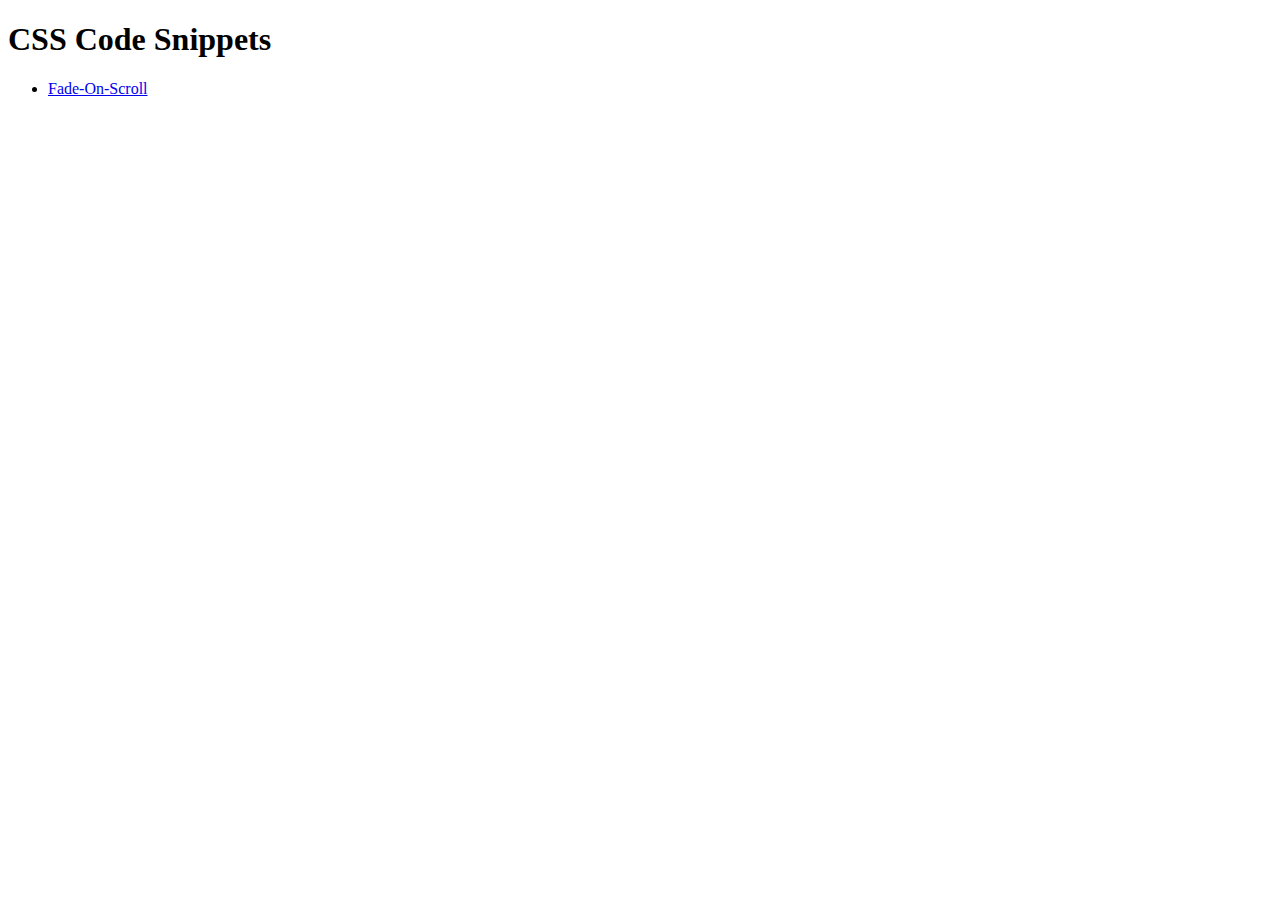
<file: index.html>
<!DOCTYPE html>
<html lang="en">
<head>
  <meta charset="UTF-8">
  <title>CSS Code Snippets</title>
  <link rel="stylesheet" href="https://bootswatch.com/yeti/bootstrap.min.css">
</head>
<body>
  <div class="container">
    <div class="page-header">
      <h1 id="navbar">CSS Code Snippets</h1>
    </div>
    <ul>
      <li><a href="./scroll-fader/index.html">Fade-On-Scroll</a></li>
    </ul>  
  </div>
  

</body>
</html>
</file>
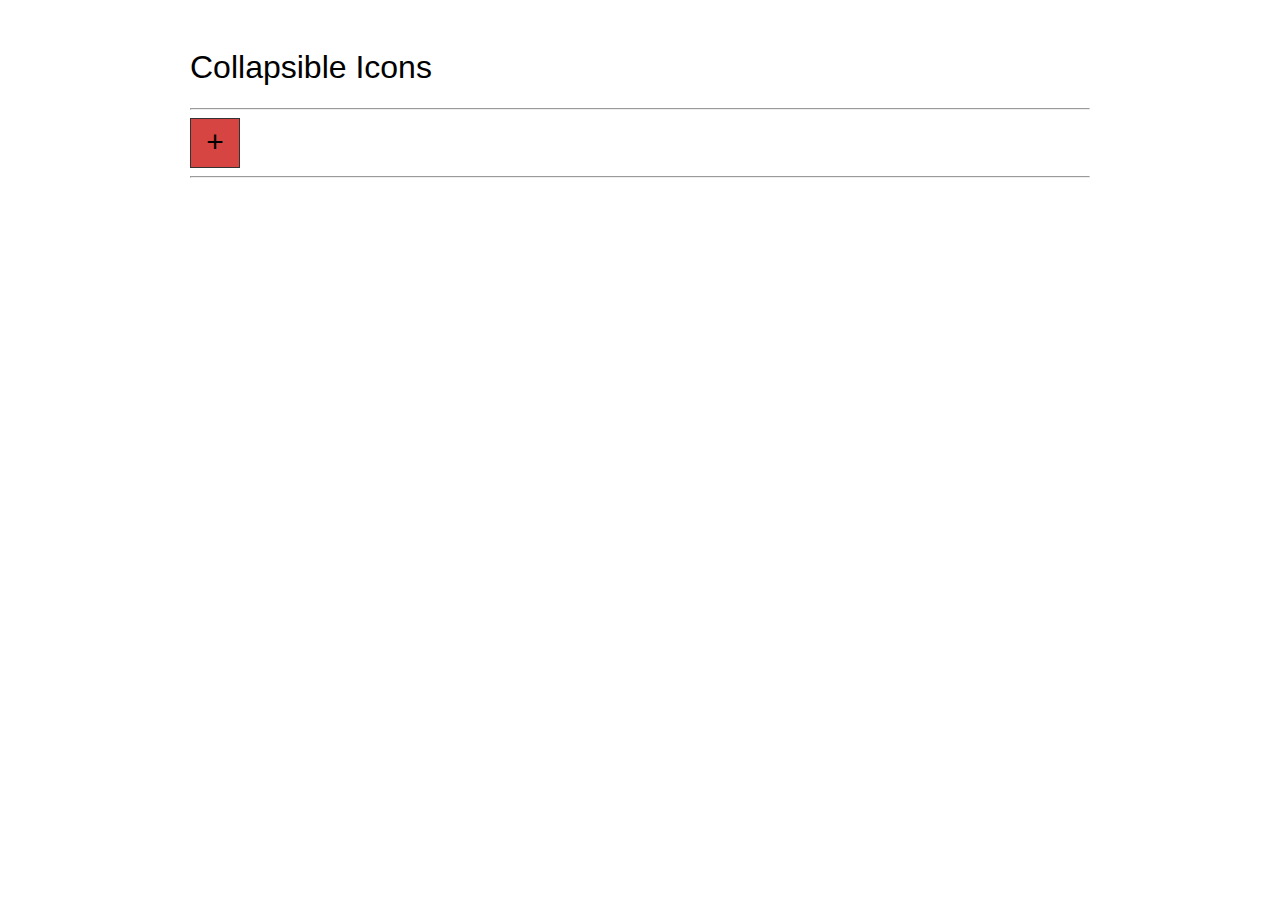
<file: collapsible-icons/index.html>
<!DOCTYPE html>
<html lang="en">
<head>
  <meta charset="UTF-8">
  <title>Flippy Card</title>
  <link rel="stylesheet" href="./styles.css">
</head>
<body>
  <div id="container">
    <h1>Collapsible Icons</h1>
    <hr>

    <div class="collapsible-icons horizontal">
      <input type="checkbox">
      <div class="select-mask">+</div>
      <ul class="icon-boxes">
        <li>A</li>
        <li>B</li>
        <li>C</li>
        <li>D</li>
      </ul>
    </div>

    <hr>
    
    <div class="collapsible-icons vertical">
      <input type="checkbox">
      <div class="select-mask">+</div>
      <ul class="icon-boxes">
        <li>A</li>
        <li>B</li>
        <li>C</li>
        <li>D</li>
      </ul>
    </div>   



  </div>
</body>
</html>
</file>
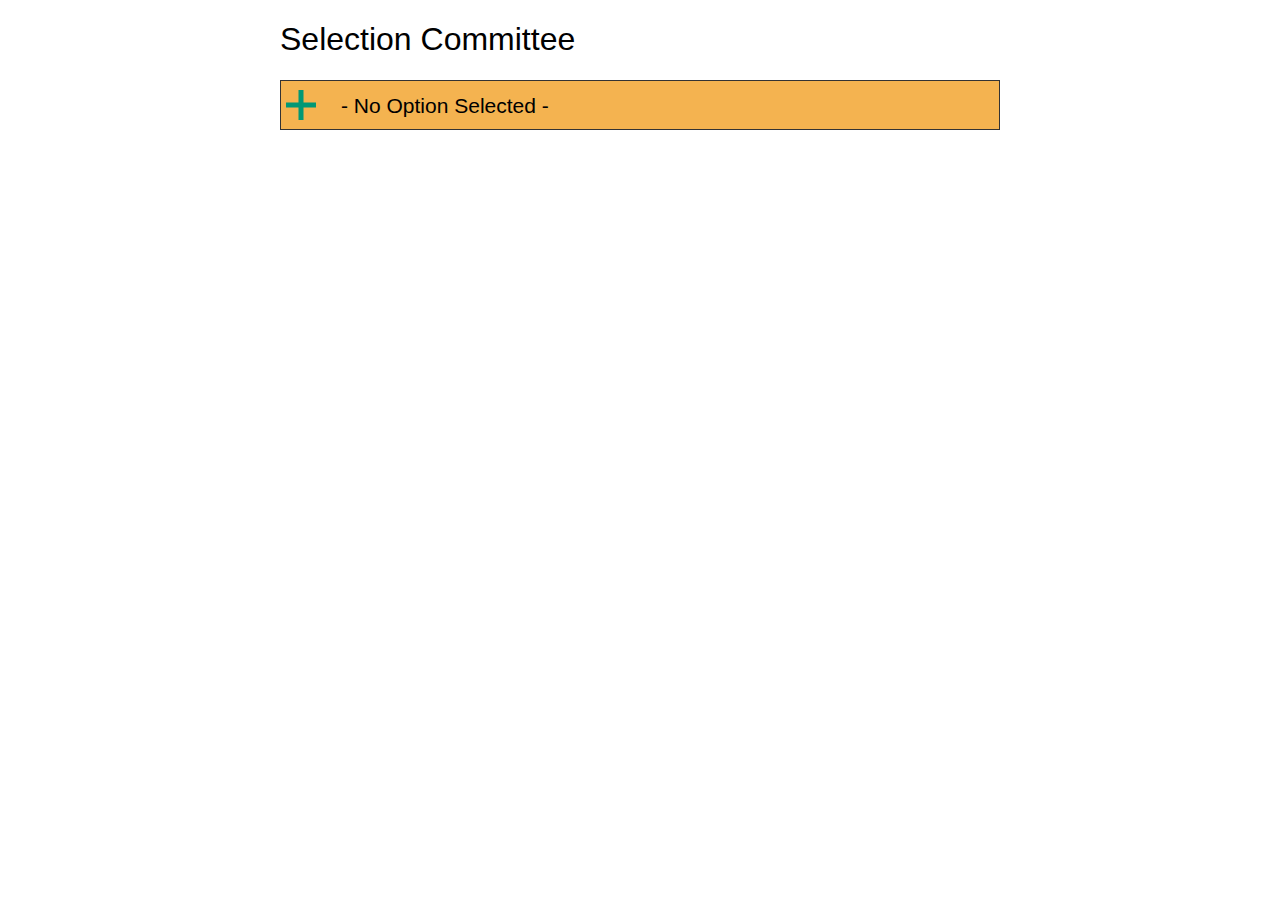
<file: dropdown/index.html>
<!DOCTYPE html>
<html lang="en">
<head>
  <meta charset="UTF-8">
  <title>Dropdown</title>
  <link rel="stylesheet" href="./style.css">
</head>
<body>
  <div class="container">
    <h1>Selection Committee</h1>
    <div class="drop-down">
      <div class="current-selection">
        <div class="lines-indicator">
          <span></span>
          <span></span>
        </div>
        <span class="selection-text">
        - No Option Selected -
        </span>
      </div>
      <ul>
        <li class="no-op">- No Option Selected -</li>
        <li>Taco</li>
        <li>Burrito</li>
        <li>Torta</li>
        <li>Chilaquile</li>
        <li>Enchilada</li>
        <li>Chorizo</li>
      </ul>
    </div>
  </div>

  <script src="./main.js"></script>
</body>
</html>
</file>
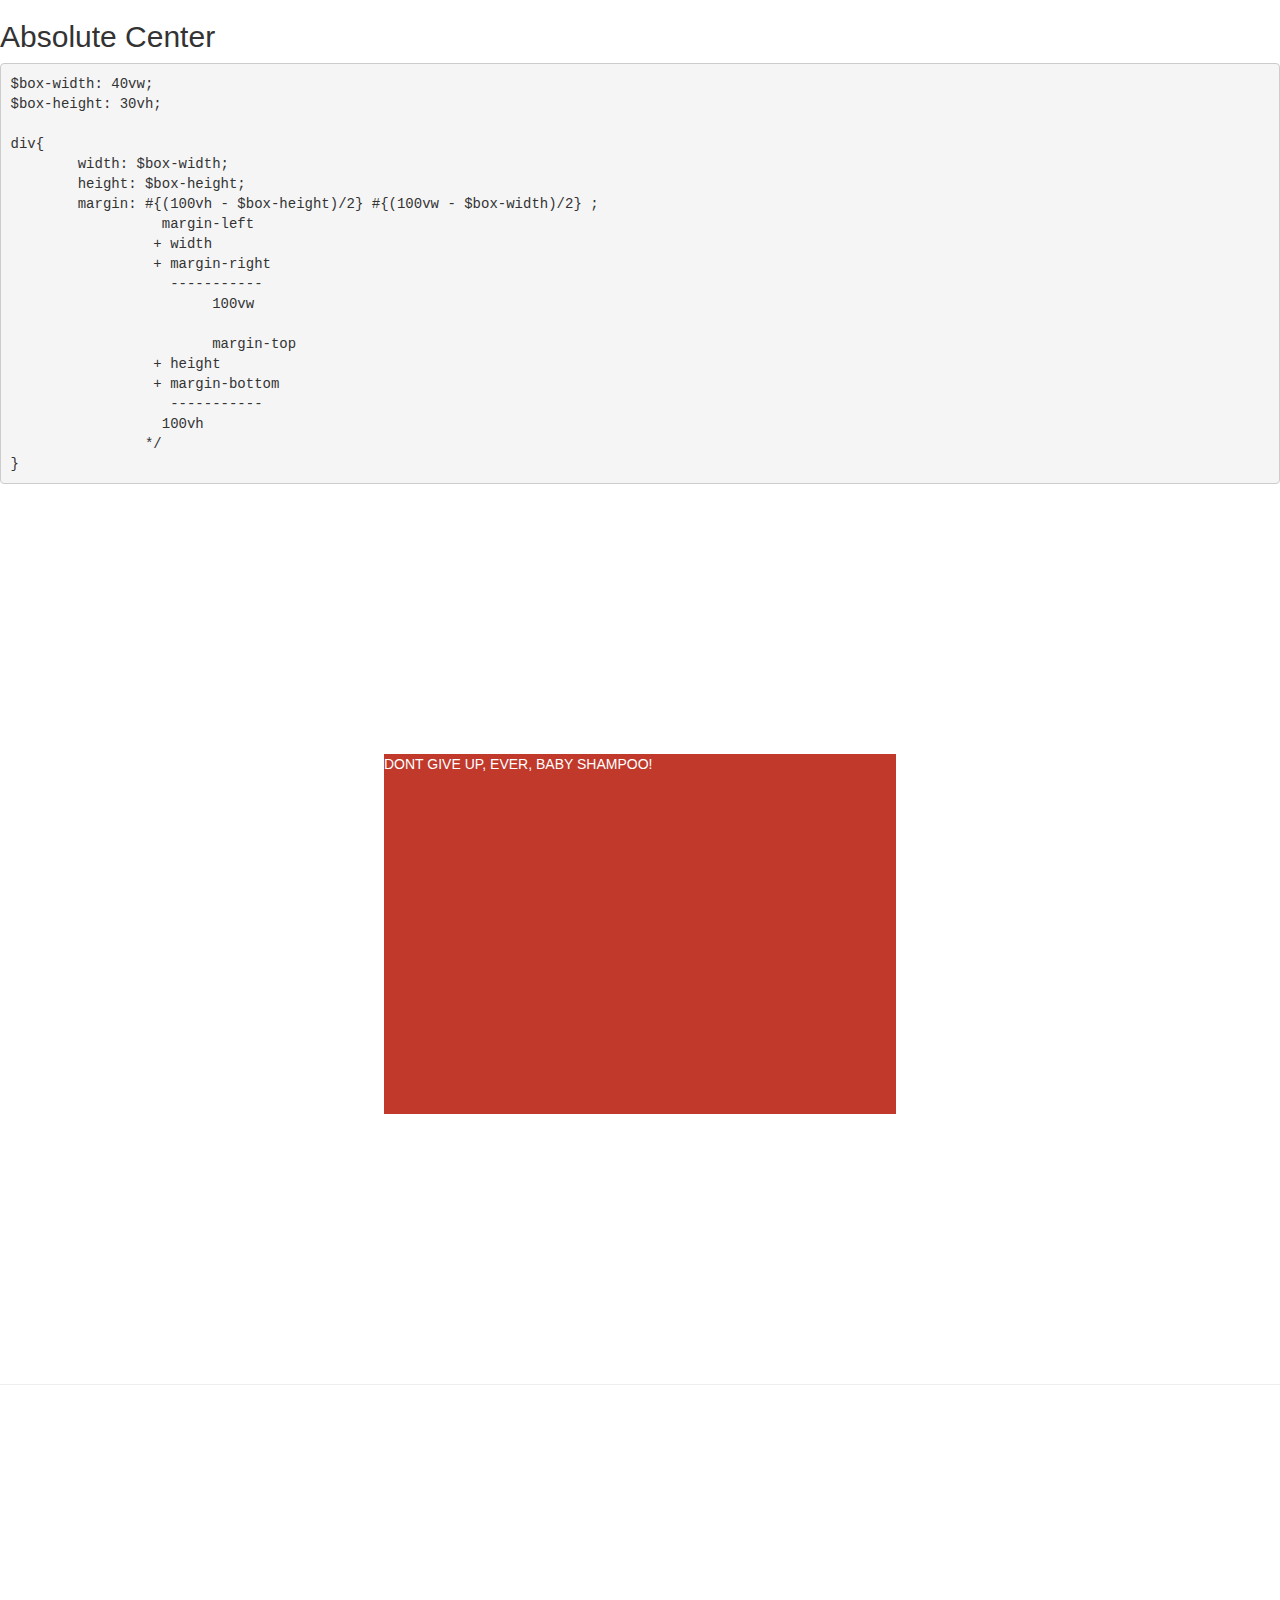
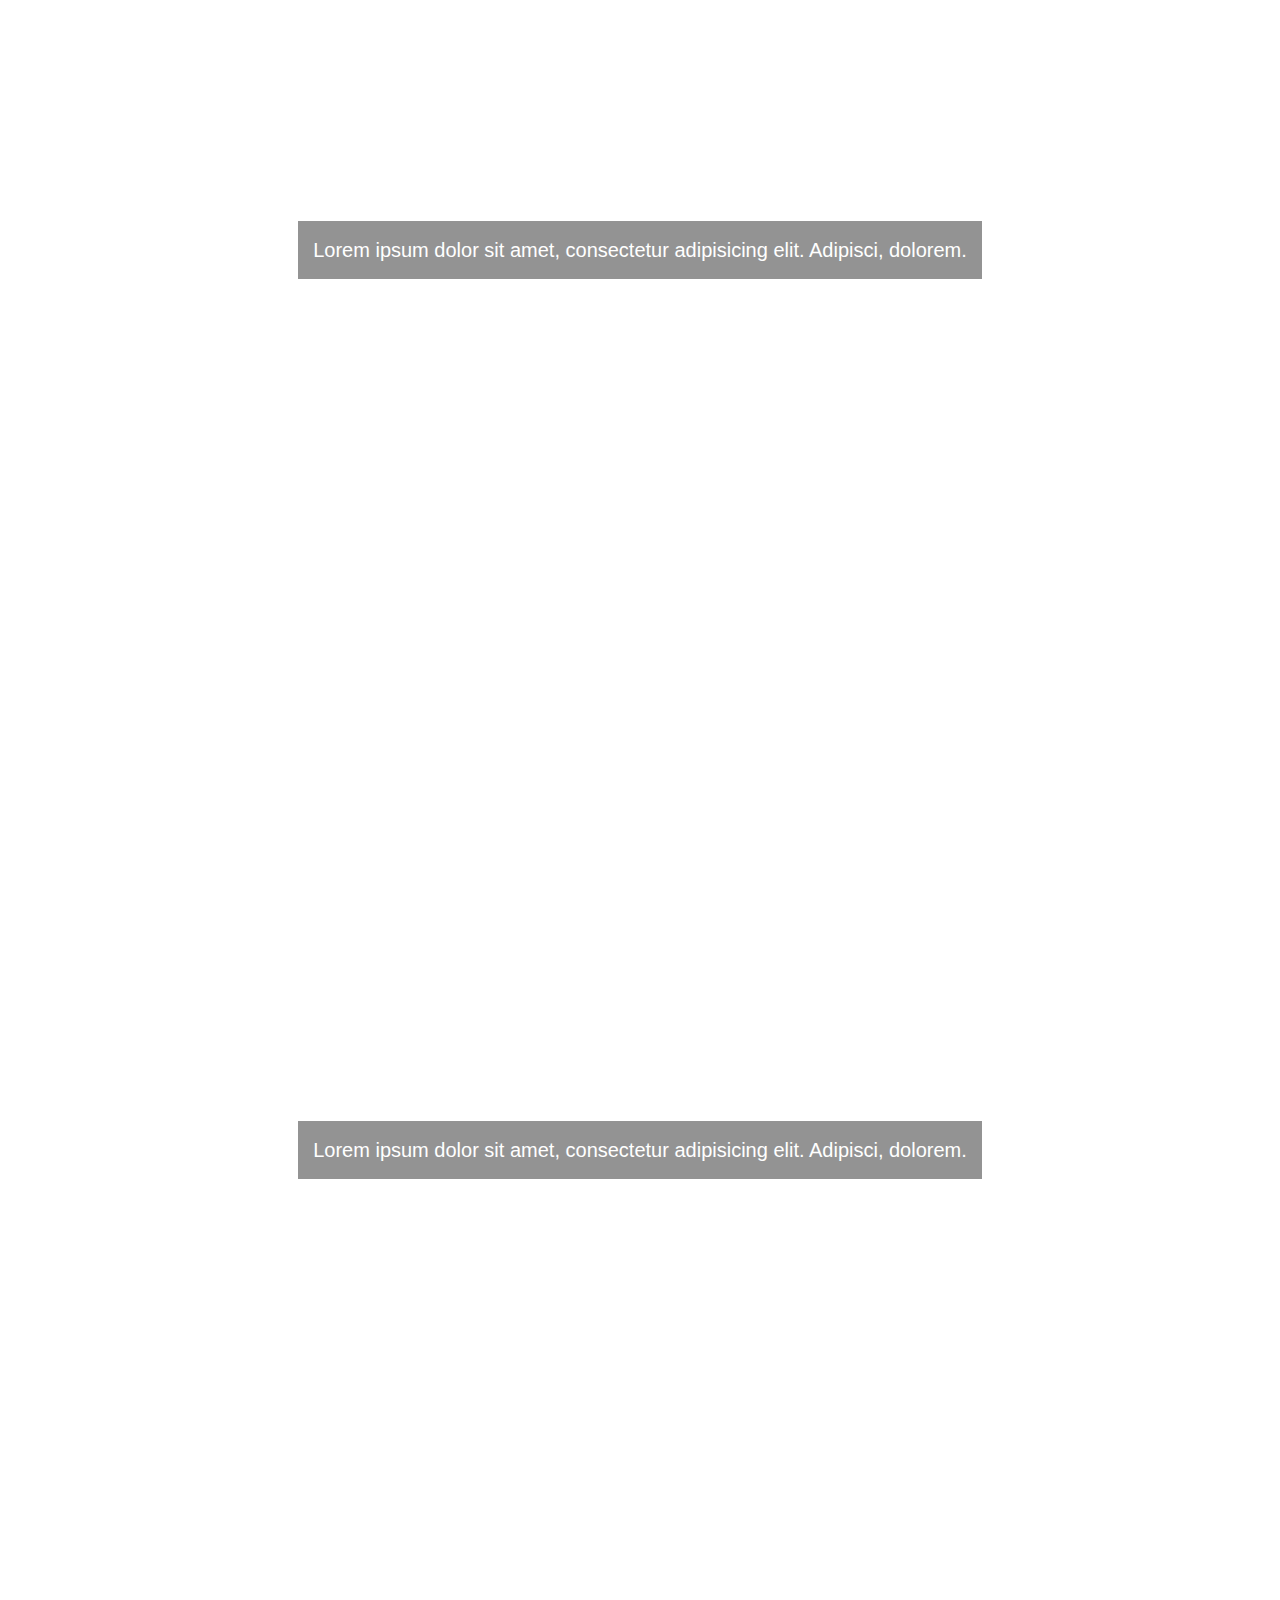
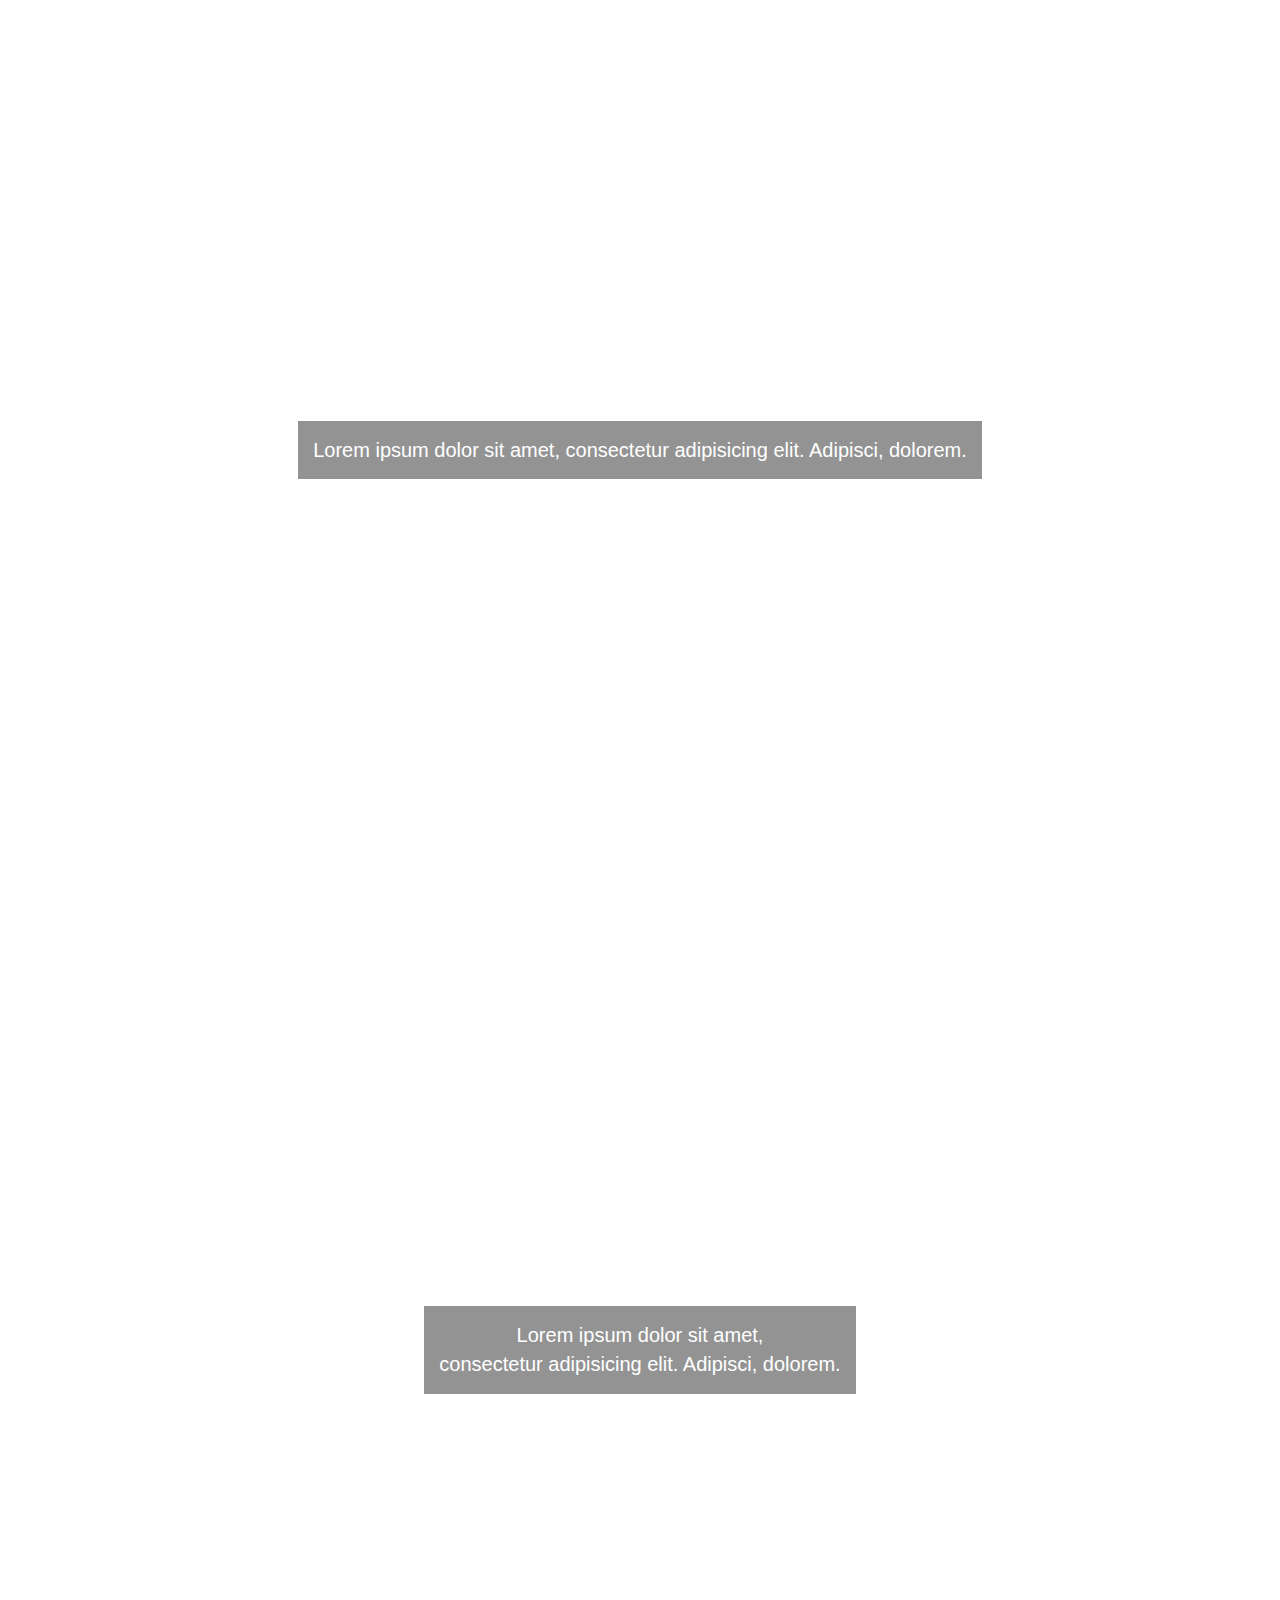
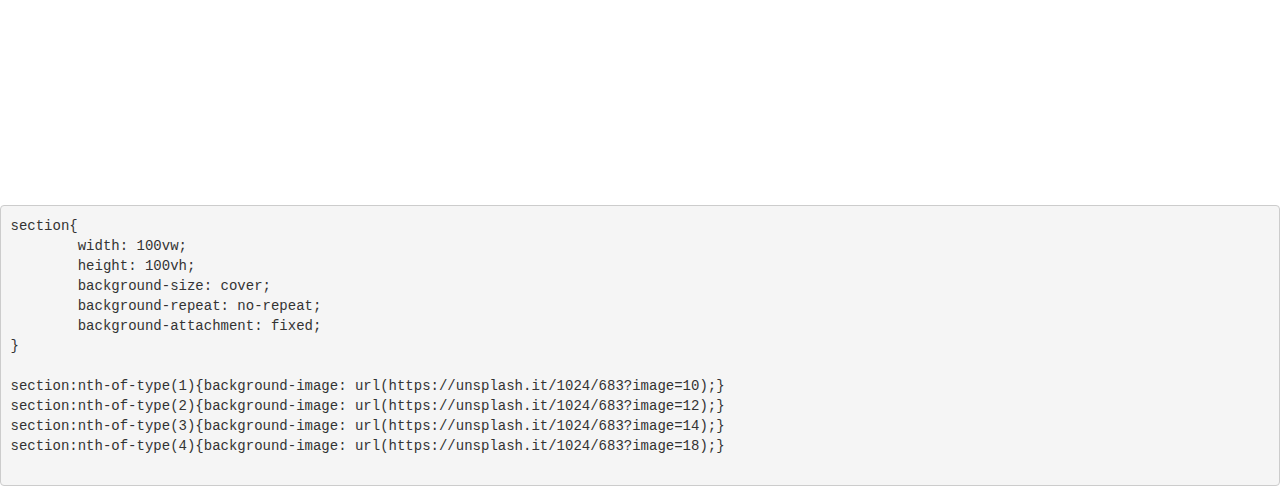
<file: dynamic-sizing/index.html>
<html>
   <head>
      <meta charset="utf-8">
      <meta name="viewport" content="width=device-width, initial-scale=1">
      <title>PROJECT</title>
      <!--<link rel="stylesheet" href="./css/lib/font-awesome.min.css"> -->
      <link rel="stylesheet" href="./css/lib/bootstrap.min.css" >
      <link rel="stylesheet" href="./css/styles.css">
   </head>
   <body>
		<h2>Absolute Center</h2>
<pre>
$box-width: 40vw;
$box-height: 30vh;

div{
	width: $box-width;
	height: $box-height;
	margin: #{(100vh - $box-height)/2} #{(100vw - $box-width)/2} ;
		  margin-left 
		 + width 
		 + margin-right
		   ----------- 
			100vw 

			margin-top 
		 + height 
		 + margin-bottom
		   -----------
		  100vh 
		*/
}
</pre>
		<div>
			<p>DONT GIVE UP, EVER, BABY SHAMPOO!</p>
	
		</div>
<hr/>
<h2></h2>
   <section>
   	<p>Lorem ipsum dolor sit amet, consectetur adipisicing elit. Adipisci, dolorem.</p>
   </section>
   <section>
   	<p>Lorem ipsum dolor sit amet, consectetur adipisicing elit. Adipisci, dolorem.</p>

   </section>
   <section>
   	<p>Lorem ipsum dolor sit amet, consectetur adipisicing elit. Adipisci, dolorem.</p>
   </section>
   <section>
	   <p>Lorem ipsum dolor sit amet, <br/>consectetur adipisicing elit. Adipisci, dolorem.</p>	
   </section>

<pre>
section{
	width: 100vw;
	height: 100vh;
	background-size: cover;
	background-repeat: no-repeat;
	background-attachment: fixed;
}

section:nth-of-type(1){background-image: url(https://unsplash.it/1024/683?image=10);}
section:nth-of-type(2){background-image: url(https://unsplash.it/1024/683?image=12);}
section:nth-of-type(3){background-image: url(https://unsplash.it/1024/683?image=14);}
section:nth-of-type(4){background-image: url(https://unsplash.it/1024/683?image=18);}

</pre>
      <script src="./js/lib/jquery.min.js"></script>
      <script src="./js/lib/underscore.min.js"></script>
      <script src="./js/lib/backbone.min.js"></script>
      <script src="./js/app.js"></script>
   </body>
</html>
</file>
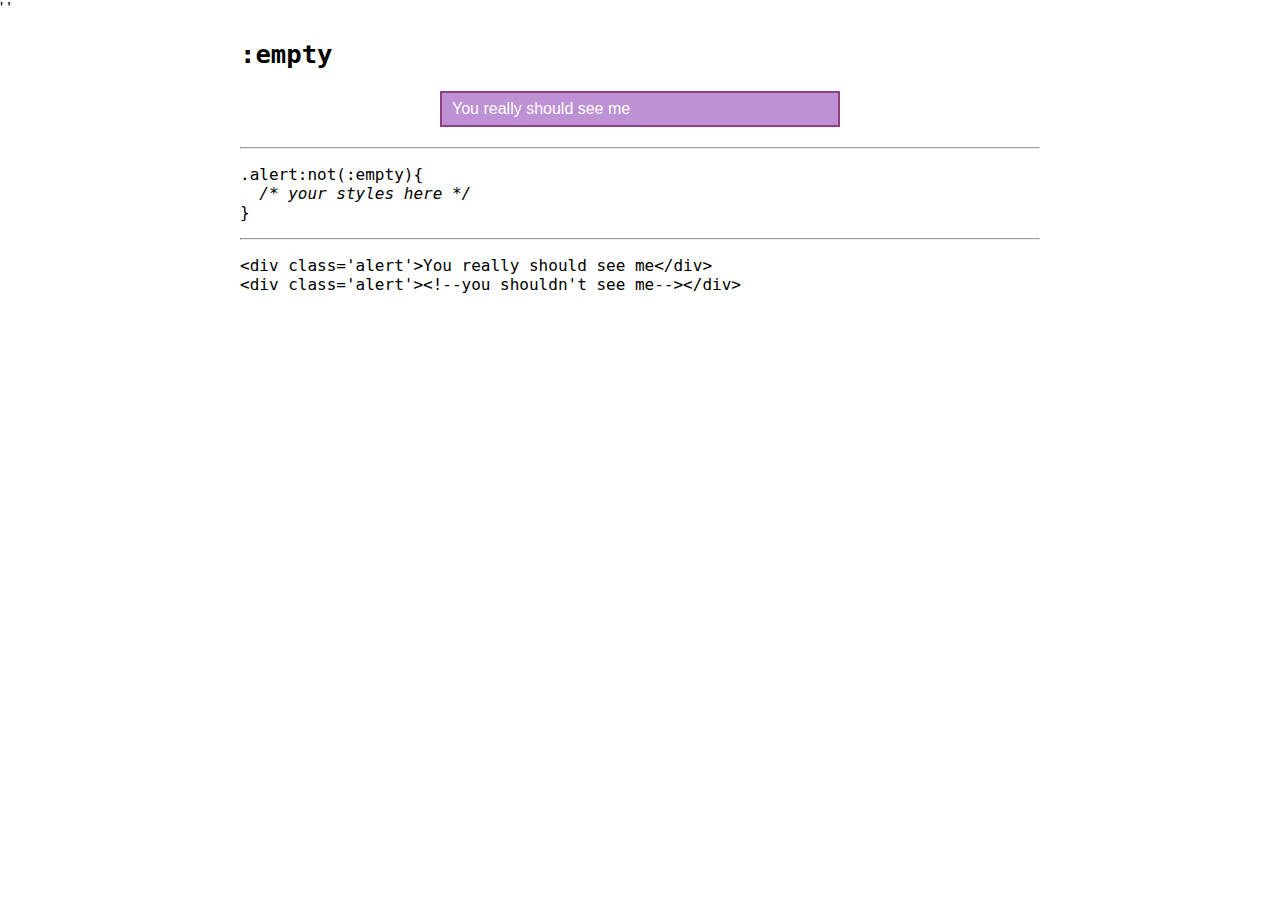
<file: empty-el-styles/index.html>
<html>
   <head>
      <meta charset="utf-8">
      <meta name="viewport" content="width=device-width, initial-scale=1">
      <title>:empty</title>'
'     <link rel="stylesheet" href="./css/styles.css">
   </head>
   <body>
      <div id="app-container">
			<h1><code><small>:empty</small></code> </h1>
			<div class='alert'>You really should see me</div>
			<div class='alert'><!--you shouldn't see me--></div>
		<hr/>
			
<pre>
.alert:not(:empty){
  <em>/* your styles here */</em>
}
</pre>

<hr/>

<pre>
&lt;div class='alert'&gt;You really should see me&lt;/div&gt;
&lt;div class='alert'&gt;&lt;!--you shouldn't see me--&gt;&lt;/div&gt;
</pre>

      </div>
      <script src="./js/lib/jquery.min.js"></script>
      <script src="./js/lib/underscore.min.js"></script>
      <script src="./js/lib/backbone.min.js"></script>
      <script src="./js/app.js"></script>
   </body>
</html>
</file>
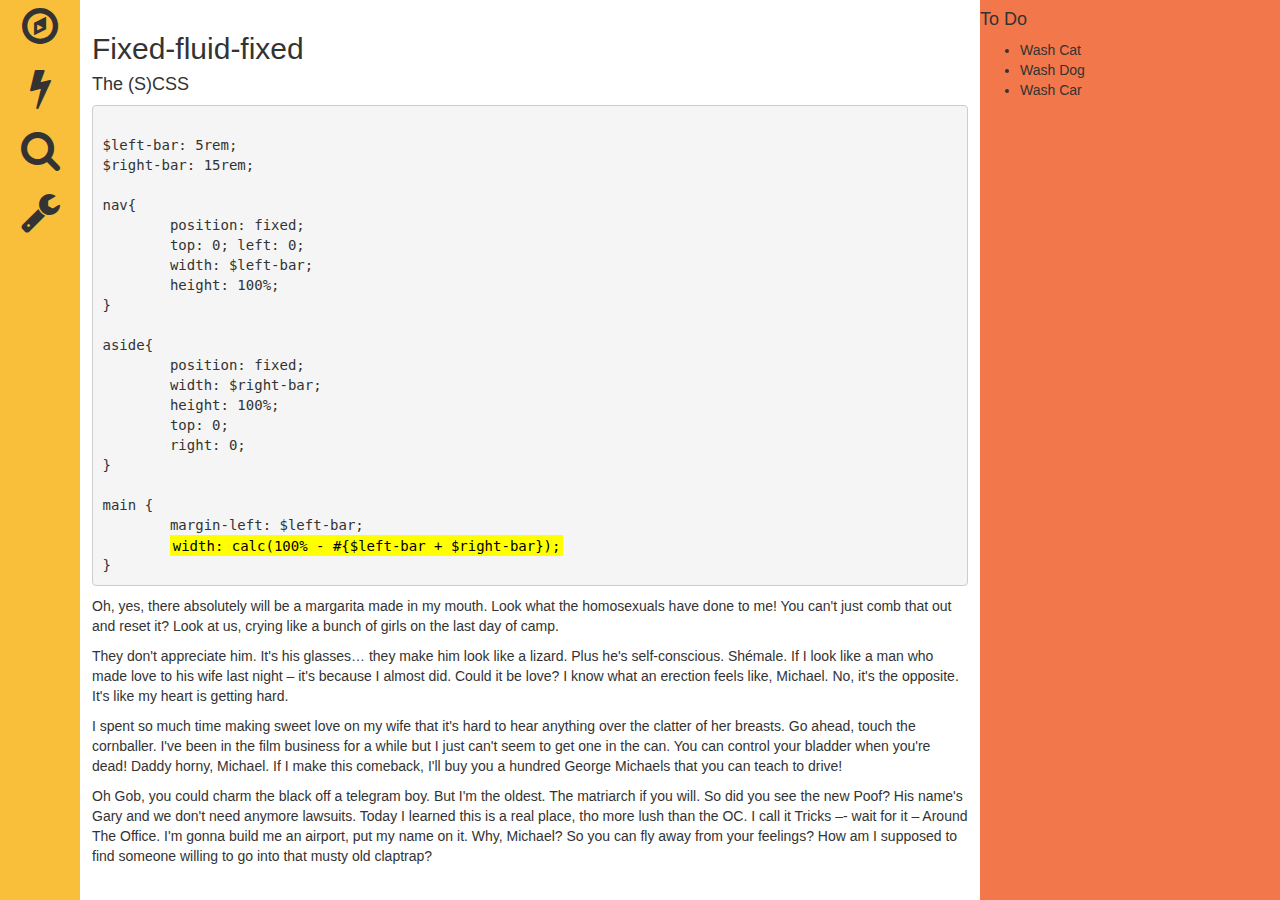
<file: fixed-fluid-fixed-layout/index.html>
<html>
   <head>
      <meta charset="utf-8">
      <meta name="viewport" content="width=device-width, initial-scale=1">
      <title>fixed-fluid-fixed layout</title>
      <link rel="stylesheet" href="./css/lib/font-awesome.min.css">
      <link rel="stylesheet" href="./css/lib/bootstrap.min.css" >
      <link rel="stylesheet" href="./css/styles.css">
   </head>
   <body>
      <nav>
      	<div><i class="fa fa-compass fa-3x"></i></div>
      	<div><i class="fa fa-flash fa-3x"></i></div>
      	<div><i class="fa fa-search fa-3x"></i></div>
      	<div><i class="fa fa-wrench fa-3x"></i></div>

      </nav>
		<aside>
			<h4>To Do</h4>
			<ul>
				<li>Wash Cat</li>
				<li>Wash Dog</li>
				<li>Wash Car</li>
			</ul>
		</aside>
		<main>
			<h2>Fixed-fluid-fixed</h2>

<h4>The (S)CSS</h4>
<pre>			
$left-bar: 5rem;
$right-bar: 15rem;

nav{
	position: fixed;
	top: 0; left: 0;
	width: $left-bar;
	height: 100%;
}

aside{
	position: fixed;
	width: $right-bar;
	height: 100%;
	top: 0;
	right: 0;
}

main {
	margin-left: $left-bar;
	<mark>width: calc(100% - #{$left-bar + $right-bar});</mark>
}
</pre>

			<p>Oh, yes, there absolutely will be a margarita made in my mouth. Look what the homosexuals have done to me! You can't just comb that out and reset it? Look at us, crying like a bunch of girls on the last day of camp.</p>

			<p>They don't appreciate him. It's his glasses… they make him look like a lizard. Plus he's self-conscious. Shémale. If I look like a man who made love to his wife last night – it's because I almost did. Could it be love? I know what an erection feels like, Michael. No, it's the opposite. It's like my heart is getting hard.</p>

			<p>I spent so much time making sweet love on my wife that it's hard to hear anything over the clatter of her breasts. Go ahead, touch the cornballer. I've been in the film business for a while but I just can't seem to get one in the can. You can control your bladder when you're dead! Daddy horny, Michael. If I make this comeback, I'll buy you a hundred George Michaels that you can teach to drive!</p>

			<p>Oh Gob, you could charm the black off a telegram boy. But I'm the oldest. The matriarch if you will. So did you see the new Poof? His name's Gary and we don't need anymore lawsuits. Today I learned this is a real place, tho more lush than the OC. I call it Tricks –- wait for it – Around The Office. I'm gonna build me an airport, put my name on it. Why, Michael? So you can fly away from your feelings? How am I supposed to find someone willing to go into that musty old claptrap?</p>
	</main>
      
		<script src="./js/lib/jquery.min.js"></script>
      <script src="./js/lib/underscore.min.js"></script>
      <script src="./js/lib/backbone.min.js"></script>
      <script src="./js/app.js"></script>
   </body>
</html>
</file>
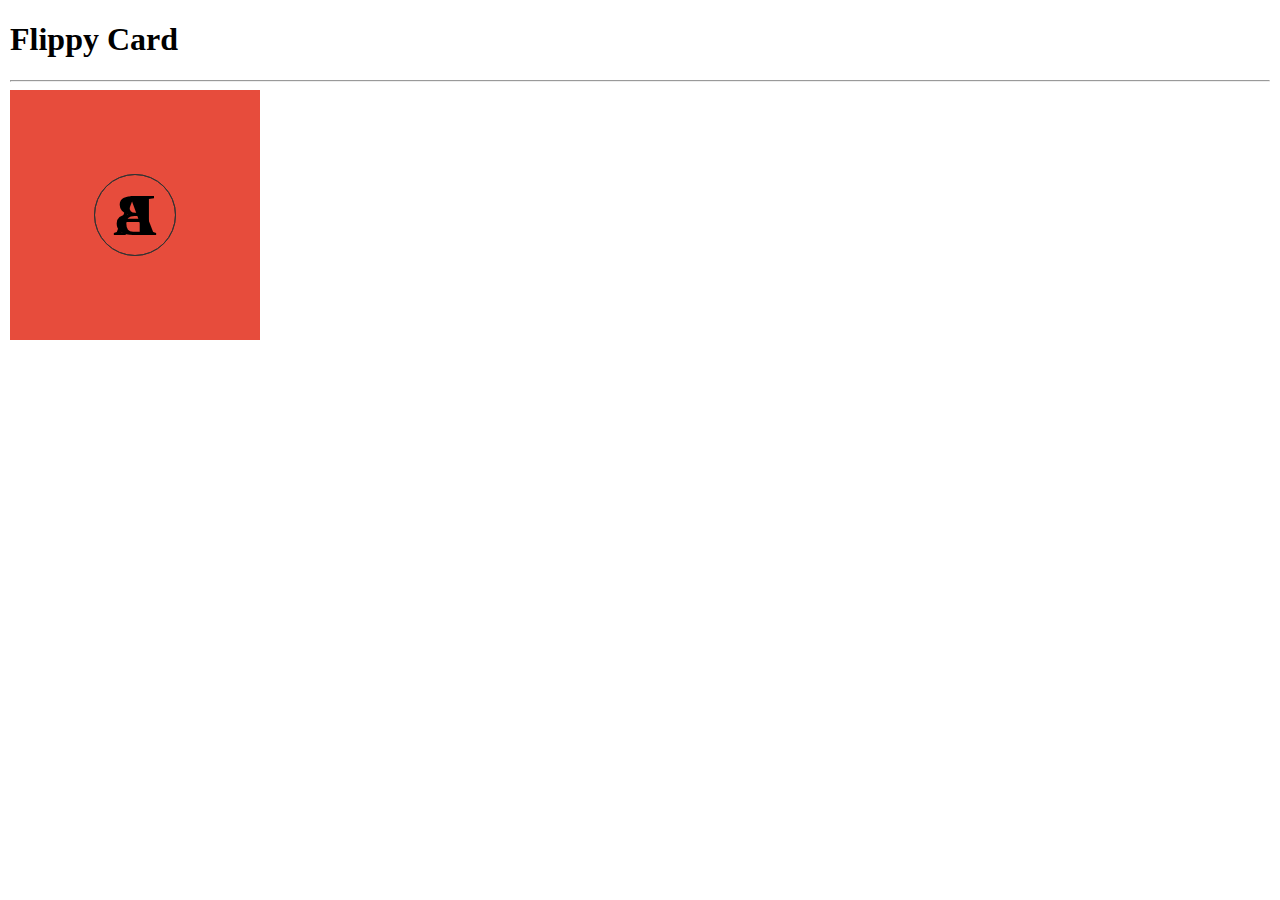
<file: flippy-card/index.html>
<!DOCTYPE html>
<html lang="en">
<head>
  <meta charset="UTF-8">
  <title>Flippy Card</title>
  <link rel="stylesheet" href="./styles.css">
</head>
<body>
  <div id="container">
    <h1>Flippy Card</h1>
    <hr/>

    <div class="flip-card">
      <div class="card-side side-a">
        <h3>A</h3>
      </div>
      <div class="card-side side-b">
        <h3>B</h3>
      </div>
    </div>
  </div>
</body>
</html>
</file>
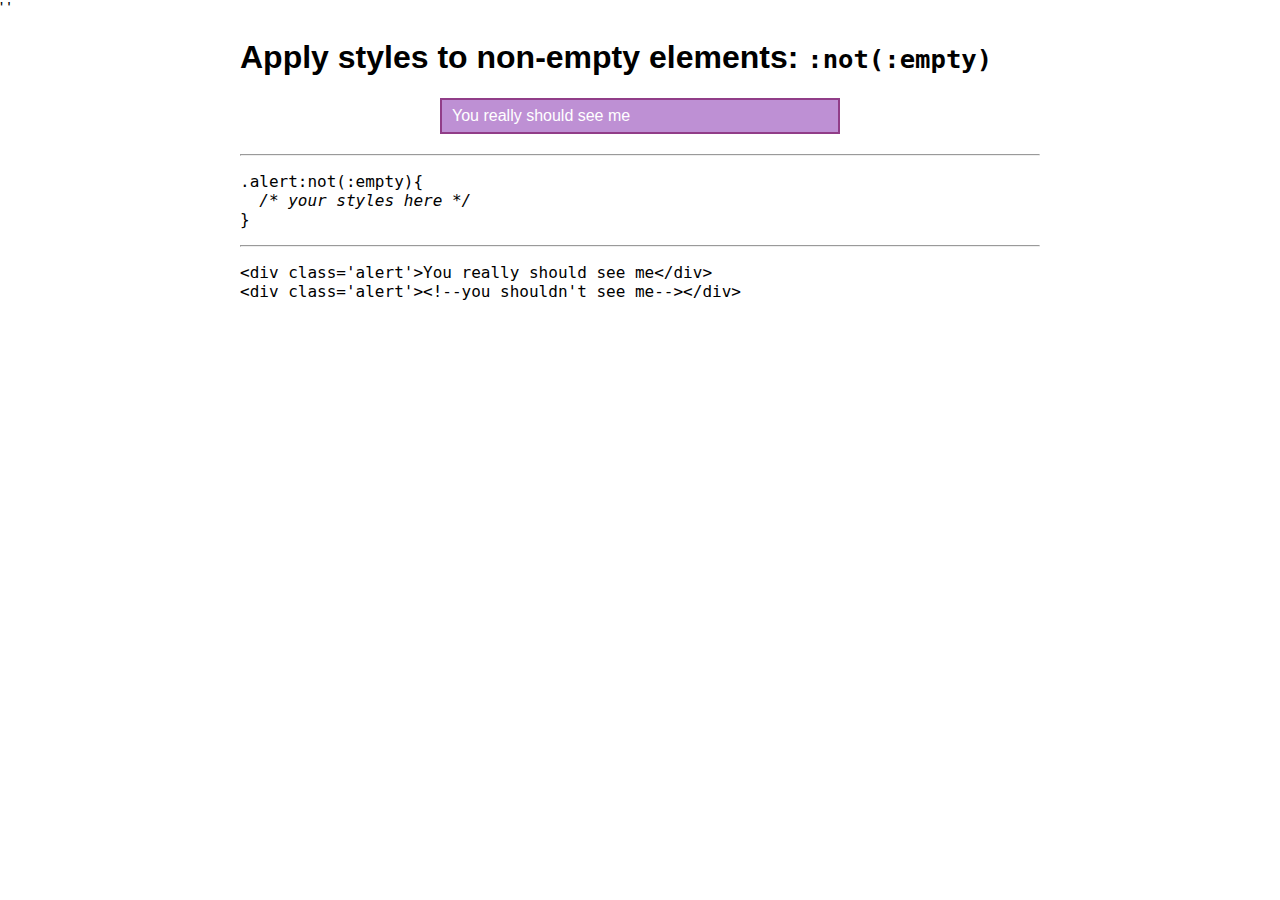
<file: non-empty-el-styles/index.html>
<html>
   <head>
      <meta charset="utf-8">
      <meta name="viewport" content="width=device-width, initial-scale=1">
      <title>:empty</title>'
'     <link rel="stylesheet" href="./css/styles.css">
   </head>
   <body>
      <div id="app-container">
			<h1>Apply styles to non-empty elements: <code><small>:not(:empty)</small></code> </h1>
			<div class='alert'>You really should see me</div>
			<div class='alert'><!--you shouldn't see me--></div>
		<hr/>
			
<pre>
.alert:not(:empty){
  <em>/* your styles here */</em>
}
</pre>

<hr/>

<pre>
&lt;div class='alert'&gt;You really should see me&lt;/div&gt;
&lt;div class='alert'&gt;&lt;!--you shouldn't see me--&gt;&lt;/div&gt;
</pre>

      </div>
      <script src="./js/lib/jquery.min.js"></script>
      <script src="./js/lib/underscore.min.js"></script>
      <script src="./js/lib/backbone.min.js"></script>
      <script src="./js/app.js"></script>
   </body>
</html>
</file>
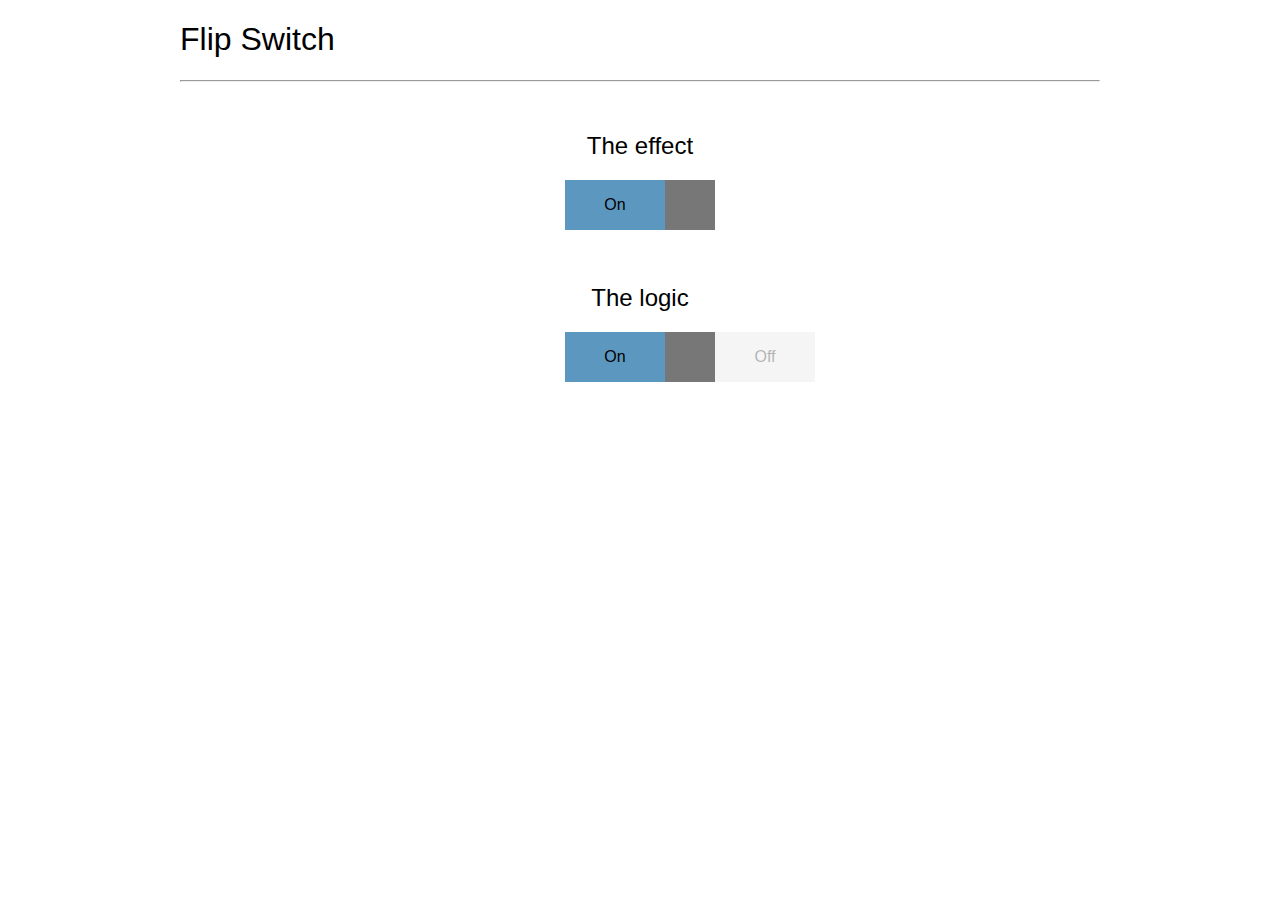
<file: on-off-flipswitch/index.html>
<!DOCTYPE html>
<html lang="en">
<head>
  <meta charset="UTF-8">
  <title>Flip Switch</title>
  <link rel="stylesheet" href="./style.css">
</head>
<body>
  <h1>Flip Switch</h1>
  <hr>

  <section id="demo-live">
    <h2>The effect</h2>

    <div class="flip-switch-box">
      <input type="checkbox">

      <div class="switch">
        <div class="on">On</div>
        <div class="knob"></div>
        <div class="off">Off</div>
      </div>
    </div>
  </section>
  
  <section id="demo-explanation">
    <h2>The logic</h2>
    <div class="flip-switch-box">
      <input type="checkbox">

      <div class="switch">
        <div class="on">On</div>
        <div class="knob"></div>
        <div class="off">Off</div>
      </div>


      <div class="cover lft"></div>
      <div class="cover rht"></div>

    </div>


  </section>

  
</body>
</html>
</file>
<file: collapsible-icons/styles.css>
.collapsible-icons{
  position: relative;
  overflow: hidden;
}

.icons-container{
  position: relative;
}


.collapsible-icons div.select-mask,
.collapsible-icons input{
  display: block;
  position: absolute;
  cursor: pointer;
  
  /*sizing*/
  height: 50px;
  line-height: 50px;
  width: 50px;
}

.collapsible-icons input{
  opacity: 0;
  z-index: 3;
}

.collapsible-icons div.select-mask{
  text-align: center;
  z-index: 2;
 
  /*style-ops*/
  border: 1px solid #333;
  background: #D64541;
  font-size: 30px;
  line-height: 45px;
}

.collapsible-icons ul.icon-boxes {
  position: absolute;
  padding: 0;
  list-style: none;
  font-size: 0;
  width: 100%;
  z-index: 1;
  

}

.collapsible-icons ul.icon-boxes > * {
  font-size: medium;
  /*sizing*/
  height: 50px;
  line-height: 50px;
  width: 50px;
  text-align: center;

  /*style-ops*/
  background: #03A678;
  color: #fff;
  border-left: 1px solid #333;
  border-top: 1px solid #333;
  border-bottom: 1px solid #333;
  
}


/*HORIZONTAL*/
/*-----------*/

.collapsible-icons.horizontal{
  width: 250px;
  height: 50px;
}

.collapsible-icons.horizontal ul.icon-boxes > * {
  display: inline-block;
}

.collapsible-icons.horizontal div.select-mask,
.collapsible-icons.horizontal input {
  /*Transition Value*/
  left: 0%;
}

.collapsible-icons.horizontal ul.icon-boxes {
  /*Transition Value*/
  left: -80%;
}


  /*HORIZONTAL TRANSITION*/
  .collapsible-icons.horizontal div.select-mask,
  .collapsible-icons.horizontal input:checked,
  ul.icon-boxes{
    transition: left .3s;
  }

  .collapsible-icons.horizontal input:checked ~ div.select-mask,
  .collapsible-icons.horizontal input:checked {
    left: 80%;
  }

  .collapsible-icons.horizontal input:checked ~ ul.icon-boxes {
    left: 0%;
  }


/*VERTICAL*/
/*-----------*/





/* - Configuration  - */

*{
  box-sizing: border-box;
}

#container{
  max-width: 920px;
  margin: 0 auto;
  padding: 20px 10px 0 10px;
  font-family: Helvetica;
}

h1{
  font-weight: 400;
}
</file>
<file: dropdown/style.css>
* {
  box-sizing: border-box;
  transition: all .2s;
}

.container{
  max-width: 720px;
  margin: auto;
  font-family: Helvetica;
}

h1{
  font-weight: 200;
}

.drop-down {
  font-size: 21px;
  max-height: 50px;
  overflow: hidden;
}

.drop-down.showing{
  max-height: 1000px;
}

.drop-down ul, .drop-down div {
  padding: 0;
  margin: 0;
  list-style: none;
}

.drop-down li, .drop-down div {
  display: block;
  padding-left: 10px;
  font-size: 21px;
  height: 50px;
  line-height: 50px;
  text-align: left;
}
.drop-down li{
  border: 1px #333 solid;
}

.drop-down li:hover {
  background: #89C4F4;
}

.current-selection{
  background: #F4B350;
  border: 1px #333 solid;
  position: relative;
}

.current-selection .lines-indicator{
  position: absolute;
  top: 0; left: 0;
  height: 100%;
  width: 40px;
}

.lines-indicator span:nth-child(1){
  position: absolute;
  top: 50% ; left: 50%;
  width: 30px; height: 5px;
  background: #019875;
  transform: translate(-50%, -50%);
}

.lines-indicator span:nth-child(2){
  position: absolute;
  top: 50% ; left: 50%;
  width: 5px; height: 30px;
  background: #019875;
  transform: translate(-50%, -50%);

}

.lines-indicator.showing span:nth-child(2){
  transform: translate(-50%, -50%) rotate(90deg);
}

.current-selection .selection-text{
  margin-left: 40px;
  padding-left: 10px;
}

.next-up{
  position: relative;
  top: -100%;
}
.no-op{
  color: #888;
}
</file>
<file: flippy-card/styles.css>
.flip-card {
  position: relative;
  height: 250px;
  width: 250px;
  perspective: 1000px;
}

.flip-card .card-side {
  position: absolute;
  width: 100%;
  height: 100%;
  backface-visibility: hidden;
  transition: .7s all;
  transform-style: preserve-3d;
}

.flip-card .card-side.side-a {
  transform: rotateY(0deg);
  background: #e74c3c;
  z-index: 1;
}

.flip-card .card-side.side-b {
  transform: rotateY(180deg);
  background: #3498db;
  z-index: 2;
}

.flip-card:hover .side-a {
  transform: rotateY(-180deg);
}

.flip-card:hover .side-b {
  transform: rotateY(0deg);
}

body {
  margin: 10px;
}

h3 {
  position: absolute;
  text-align: center;
  top: 50%;
  left: 50%;
  transform: translate(-50%, -50%);
  margin: 0;
  font-size: 60px;
  border: 1px solid #333;
  line-height: 80px;
  width: 80px;
  border-radius: 50%;
}
</file>
<file: on-off-flipswitch/style.css>
.flip-switch-box{
  font-size: 0;
  position: relative;
  display: inline-block;
  width: 150px;
  height: 50px;
  overflow: hidden;
}

.switch {
  position: absolute;
  top: 0;
  left: 0;
  width: 250px;
  z-index: 1;
  transition: all 1s;

}

.switch > * {
  line-height: 50px;
  display: inline-block;
  vertical-align: top;
  font-size: medium;

}

.flip-switch-box .on, 
.flip-switch-box .off{
  width: 100px;
  text-align: center;
}


.flip-switch-box .on{
  background: #5C97BF;
}

.flip-switch-box .off{
  background: #ddd;
}

.flip-switch-box .knob{
  background: #777;
  width: 50px;
  height: 50px;
}



.flip-switch-box input{
  position: absolute;
  opacity: 0;
  top: 0;
  left: 0;
  width: 150px;
  height: 50px;
  cursor: pointer;
  z-index: 5;
}

.flip-switch-box input:checked ~ .switch {
  top: 0;
  left: -100px;
}


/*Explanation------*/

#demo-explanation .flip-switch-box{
  overflow: inherit;
}

#demo-explanation .cover{
  position: absolute;
  top: 0;
  height: 50px;
  width: 100px;
  background: rgba(255,255,255,.7);
}

#demo-explanation .cover.lft{
  left: -100px;
  z-index: 5;
}

#demo-explanation .cover.rht{
  right: -100px;
  z-index: 5;
}


/*Configuration*/
body{
  font-family: Helvetica;
  max-width: 920px;
  margin: 0 auto;
}

h1 {
  font-weight: 400;
}

h2{
  font-weight: 200;

}

section{
  margin: 50px auto;
  width: 300px;
  text-align: center;

}
</file>
<file: dynamic-sizing/css/styles.css>
/*! normalize.css v4.1.1 | MIT License | github.com/necolas/normalize.css */
/**
 * 1. Change the default font family in all browsers (opinionated).
 * 2. Prevent adjustments of font size after orientation changes in IE and iOS.
 */
html {
  font-family: sans-serif;
  /* 1 */
  -ms-text-size-adjust: 100%;
  /* 2 */
  -webkit-text-size-adjust: 100%;
  /* 2 */ }

/**
 * Remove the margin in all browsers (opinionated).
 */
body {
  margin: 0; }

/* HTML5 display definitions
   ========================================================================== */
/**
 * Add the correct display in IE 9-.
 * 1. Add the correct display in Edge, IE, and Firefox.
 * 2. Add the correct display in IE.
 */
article,
aside,
details,
figcaption,
figure,
footer,
header,
main,
menu,
nav,
section,
summary {
  /* 1 */
  display: block; }

/**
 * Add the correct display in IE 9-.
 */
audio,
canvas,
progress,
video {
  display: inline-block; }

/**
 * Add the correct display in iOS 4-7.
 */
audio:not([controls]) {
  display: none;
  height: 0; }

/**
 * Add the correct vertical alignment in Chrome, Firefox, and Opera.
 */
progress {
  vertical-align: baseline; }

/**
 * Add the correct display in IE 10-.
 * 1. Add the correct display in IE.
 */
template,
[hidden] {
  display: none; }

/* Links
   ========================================================================== */
/**
 * 1. Remove the gray background on active links in IE 10.
 * 2. Remove gaps in links underline in iOS 8+ and Safari 8+.
 */
a {
  background-color: transparent;
  /* 1 */
  -webkit-text-decoration-skip: objects;
  /* 2 */ }

/**
 * Remove the outline on focused links when they are also active or hovered
 * in all browsers (opinionated).
 */
a:active,
a:hover {
  outline-width: 0; }

/* Text-level semantics
   ========================================================================== */
/**
 * 1. Remove the bottom border in Firefox 39-.
 * 2. Add the correct text decoration in Chrome, Edge, IE, Opera, and Safari.
 */
abbr[title] {
  border-bottom: none;
  /* 1 */
  text-decoration: underline;
  /* 2 */
  text-decoration: underline dotted;
  /* 2 */ }

/**
 * Prevent the duplicate application of `bolder` by the next rule in Safari 6.
 */
b,
strong {
  font-weight: inherit; }

/**
 * Add the correct font weight in Chrome, Edge, and Safari.
 */
b,
strong {
  font-weight: bolder; }

/**
 * Add the correct font style in Android 4.3-.
 */
dfn {
  font-style: italic; }

/**
 * Correct the font size and margin on `h1` elements within `section` and
 * `article` contexts in Chrome, Firefox, and Safari.
 */
h1 {
  font-size: 2em;
  margin: 0.67em 0; }

/**
 * Add the correct background and color in IE 9-.
 */
mark {
  background-color: #ff0;
  color: #000; }

/**
 * Add the correct font size in all browsers.
 */
small {
  font-size: 80%; }

/**
 * Prevent `sub` and `sup` elements from affecting the line height in
 * all browsers.
 */
sub,
sup {
  font-size: 75%;
  line-height: 0;
  position: relative;
  vertical-align: baseline; }

sub {
  bottom: -0.25em; }

sup {
  top: -0.5em; }

/* Embedded content
   ========================================================================== */
/**
 * Remove the border on images inside links in IE 10-.
 */
img {
  border-style: none; }

/**
 * Hide the overflow in IE.
 */
svg:not(:root) {
  overflow: hidden; }

/* Grouping content
   ========================================================================== */
/**
 * 1. Correct the inheritance and scaling of font size in all browsers.
 * 2. Correct the odd `em` font sizing in all browsers.
 */
code,
kbd,
pre,
samp {
  font-family: monospace, monospace;
  /* 1 */
  font-size: 1em;
  /* 2 */ }

/**
 * Add the correct margin in IE 8.
 */
figure {
  margin: 1em 40px; }

/**
 * 1. Add the correct box sizing in Firefox.
 * 2. Show the overflow in Edge and IE.
 */
hr {
  box-sizing: content-box;
  /* 1 */
  height: 0;
  /* 1 */
  overflow: visible;
  /* 2 */ }

/* Forms
   ========================================================================== */
/**
 * 1. Change font properties to `inherit` in all browsers (opinionated).
 * 2. Remove the margin in Firefox and Safari.
 */
button,
input,
select,
textarea {
  font: inherit;
  /* 1 */
  margin: 0;
  /* 2 */ }

/**
 * Restore the font weight unset by the previous rule.
 */
optgroup {
  font-weight: bold; }

/**
 * Show the overflow in IE.
 * 1. Show the overflow in Edge.
 */
button,
input {
  /* 1 */
  overflow: visible; }

/**
 * Remove the inheritance of text transform in Edge, Firefox, and IE.
 * 1. Remove the inheritance of text transform in Firefox.
 */
button,
select {
  /* 1 */
  text-transform: none; }

/**
 * 1. Prevent a WebKit bug where (2) destroys native `audio` and `video`
 *    controls in Android 4.
 * 2. Correct the inability to style clickable types in iOS and Safari.
 */
button,
html [type="button"],
[type="reset"],
[type="submit"] {
  -webkit-appearance: button;
  /* 2 */ }

/**
 * Remove the inner border and padding in Firefox.
 */
button::-moz-focus-inner,
[type="button"]::-moz-focus-inner,
[type="reset"]::-moz-focus-inner,
[type="submit"]::-moz-focus-inner {
  border-style: none;
  padding: 0; }

/**
 * Restore the focus styles unset by the previous rule.
 */
button:-moz-focusring,
[type="button"]:-moz-focusring,
[type="reset"]:-moz-focusring,
[type="submit"]:-moz-focusring {
  outline: 1px dotted ButtonText; }

/**
 * Change the border, margin, and padding in all browsers (opinionated).
 */
fieldset {
  border: 1px solid #c0c0c0;
  margin: 0 2px;
  padding: 0.35em 0.625em 0.75em; }

/**
 * 1. Correct the text wrapping in Edge and IE.
 * 2. Correct the color inheritance from `fieldset` elements in IE.
 * 3. Remove the padding so developers are not caught out when they zero out
 *    `fieldset` elements in all browsers.
 */
legend {
  box-sizing: border-box;
  /* 1 */
  color: inherit;
  /* 2 */
  display: table;
  /* 1 */
  max-width: 100%;
  /* 1 */
  padding: 0;
  /* 3 */
  white-space: normal;
  /* 1 */ }

/**
 * Remove the default vertical scrollbar in IE.
 */
textarea {
  overflow: auto; }

/**
 * 1. Add the correct box sizing in IE 10-.
 * 2. Remove the padding in IE 10-.
 */
[type="checkbox"],
[type="radio"] {
  box-sizing: border-box;
  /* 1 */
  padding: 0;
  /* 2 */ }

/**
 * Correct the cursor style of increment and decrement buttons in Chrome.
 */
[type="number"]::-webkit-inner-spin-button,
[type="number"]::-webkit-outer-spin-button {
  height: auto; }

/**
 * 1. Correct the odd appearance in Chrome and Safari.
 * 2. Correct the outline style in Safari.
 */
[type="search"] {
  -webkit-appearance: textfield;
  /* 1 */
  outline-offset: -2px;
  /* 2 */ }

/**
 * Remove the inner padding and cancel buttons in Chrome and Safari on OS X.
 */
[type="search"]::-webkit-search-cancel-button,
[type="search"]::-webkit-search-decoration {
  -webkit-appearance: none; }

/**
 * Correct the text style of placeholders in Chrome, Edge, and Safari.
 */
::-webkit-input-placeholder {
  color: inherit;
  opacity: 0.54; }

/**
 * 1. Correct the inability to style clickable types in iOS and Safari.
 * 2. Change font properties to `inherit` in Safari.
 */
::-webkit-file-upload-button {
  -webkit-appearance: button;
  /* 1 */
  font: inherit;
  /* 2 */ }

* {
  box-sizing: border-box; }

img {
  width: 100%;
  display: block; }

div {
  background: #C0392B;
  color: #fff;
  width: 40vw;
  height: 40vh;
  margin: 30vh 30vw; }

section {
  width: 100vw;
  height: 100vh;
  background-size: cover;
  background-repeat: no-repeat;
  background-attachment: fixed; }

section:nth-of-type(1) {
  background-image: url(https://unsplash.it/1024/683?image=10); }

section:nth-of-type(2) {
  background-image: url(https://unsplash.it/1024/683?image=12); }

section:nth-of-type(3) {
  background-image: url(https://unsplash.it/1024/683?image=14); }

section:nth-of-type(4) {
  background-image: url(https://unsplash.it/1024/683?image=18); }

section {
  display: flex;
  align-items: center;
  justify-content: center; }
  section p {
    padding: 15px;
    color: #fff;
    background: rgba(10, 10, 10, 0.44);
    font-size: 2rem;
    text-align: center; }

/*# sourceMappingURL=styles.css.map */
</file>
<file: empty-el-styles/css/styles.css>
/*! normalize.css v4.1.1 | MIT License | github.com/necolas/normalize.css */
/**
 * 1. Change the default font family in all browsers (opinionated).
 * 2. Prevent adjustments of font size after orientation changes in IE and iOS.
 */
html {
  font-family: sans-serif;
  /* 1 */
  -ms-text-size-adjust: 100%;
  /* 2 */
  -webkit-text-size-adjust: 100%;
  /* 2 */ }

/**
 * Remove the margin in all browsers (opinionated).
 */
body {
  margin: 0; }

/* HTML5 display definitions
   ========================================================================== */
/**
 * Add the correct display in IE 9-.
 * 1. Add the correct display in Edge, IE, and Firefox.
 * 2. Add the correct display in IE.
 */
article,
aside,
details,
figcaption,
figure,
footer,
header,
main,
menu,
nav,
section,
summary {
  /* 1 */
  display: block; }

/**
 * Add the correct display in IE 9-.
 */
audio,
canvas,
progress,
video {
  display: inline-block; }

/**
 * Add the correct display in iOS 4-7.
 */
audio:not([controls]) {
  display: none;
  height: 0; }

/**
 * Add the correct vertical alignment in Chrome, Firefox, and Opera.
 */
progress {
  vertical-align: baseline; }

/**
 * Add the correct display in IE 10-.
 * 1. Add the correct display in IE.
 */
template,
[hidden] {
  display: none; }

/* Links
   ========================================================================== */
/**
 * 1. Remove the gray background on active links in IE 10.
 * 2. Remove gaps in links underline in iOS 8+ and Safari 8+.
 */
a {
  background-color: transparent;
  /* 1 */
  -webkit-text-decoration-skip: objects;
  /* 2 */ }

/**
 * Remove the outline on focused links when they are also active or hovered
 * in all browsers (opinionated).
 */
a:active,
a:hover {
  outline-width: 0; }

/* Text-level semantics
   ========================================================================== */
/**
 * 1. Remove the bottom border in Firefox 39-.
 * 2. Add the correct text decoration in Chrome, Edge, IE, Opera, and Safari.
 */
abbr[title] {
  border-bottom: none;
  /* 1 */
  text-decoration: underline;
  /* 2 */
  text-decoration: underline dotted;
  /* 2 */ }

/**
 * Prevent the duplicate application of `bolder` by the next rule in Safari 6.
 */
b,
strong {
  font-weight: inherit; }

/**
 * Add the correct font weight in Chrome, Edge, and Safari.
 */
b,
strong {
  font-weight: bolder; }

/**
 * Add the correct font style in Android 4.3-.
 */
dfn {
  font-style: italic; }

/**
 * Correct the font size and margin on `h1` elements within `section` and
 * `article` contexts in Chrome, Firefox, and Safari.
 */
h1 {
  font-size: 2em;
  margin: 0.67em 0; }

/**
 * Add the correct background and color in IE 9-.
 */
mark {
  background-color: #ff0;
  color: #000; }

/**
 * Add the correct font size in all browsers.
 */
small {
  font-size: 80%; }

/**
 * Prevent `sub` and `sup` elements from affecting the line height in
 * all browsers.
 */
sub,
sup {
  font-size: 75%;
  line-height: 0;
  position: relative;
  vertical-align: baseline; }

sub {
  bottom: -0.25em; }

sup {
  top: -0.5em; }

/* Embedded content
   ========================================================================== */
/**
 * Remove the border on images inside links in IE 10-.
 */
img {
  border-style: none; }

/**
 * Hide the overflow in IE.
 */
svg:not(:root) {
  overflow: hidden; }

/* Grouping content
   ========================================================================== */
/**
 * 1. Correct the inheritance and scaling of font size in all browsers.
 * 2. Correct the odd `em` font sizing in all browsers.
 */
code,
kbd,
pre,
samp {
  font-family: monospace, monospace;
  /* 1 */
  font-size: 1em;
  /* 2 */ }

/**
 * Add the correct margin in IE 8.
 */
figure {
  margin: 1em 40px; }

/**
 * 1. Add the correct box sizing in Firefox.
 * 2. Show the overflow in Edge and IE.
 */
hr {
  box-sizing: content-box;
  /* 1 */
  height: 0;
  /* 1 */
  overflow: visible;
  /* 2 */ }

/* Forms
   ========================================================================== */
/**
 * 1. Change font properties to `inherit` in all browsers (opinionated).
 * 2. Remove the margin in Firefox and Safari.
 */
button,
input,
select,
textarea {
  font: inherit;
  /* 1 */
  margin: 0;
  /* 2 */ }

/**
 * Restore the font weight unset by the previous rule.
 */
optgroup {
  font-weight: bold; }

/**
 * Show the overflow in IE.
 * 1. Show the overflow in Edge.
 */
button,
input {
  /* 1 */
  overflow: visible; }

/**
 * Remove the inheritance of text transform in Edge, Firefox, and IE.
 * 1. Remove the inheritance of text transform in Firefox.
 */
button,
select {
  /* 1 */
  text-transform: none; }

/**
 * 1. Prevent a WebKit bug where (2) destroys native `audio` and `video`
 *    controls in Android 4.
 * 2. Correct the inability to style clickable types in iOS and Safari.
 */
button,
html [type="button"],
[type="reset"],
[type="submit"] {
  -webkit-appearance: button;
  /* 2 */ }

/**
 * Remove the inner border and padding in Firefox.
 */
button::-moz-focus-inner,
[type="button"]::-moz-focus-inner,
[type="reset"]::-moz-focus-inner,
[type="submit"]::-moz-focus-inner {
  border-style: none;
  padding: 0; }

/**
 * Restore the focus styles unset by the previous rule.
 */
button:-moz-focusring,
[type="button"]:-moz-focusring,
[type="reset"]:-moz-focusring,
[type="submit"]:-moz-focusring {
  outline: 1px dotted ButtonText; }

/**
 * Change the border, margin, and padding in all browsers (opinionated).
 */
fieldset {
  border: 1px solid #c0c0c0;
  margin: 0 2px;
  padding: 0.35em 0.625em 0.75em; }

/**
 * 1. Correct the text wrapping in Edge and IE.
 * 2. Correct the color inheritance from `fieldset` elements in IE.
 * 3. Remove the padding so developers are not caught out when they zero out
 *    `fieldset` elements in all browsers.
 */
legend {
  box-sizing: border-box;
  /* 1 */
  color: inherit;
  /* 2 */
  display: table;
  /* 1 */
  max-width: 100%;
  /* 1 */
  padding: 0;
  /* 3 */
  white-space: normal;
  /* 1 */ }

/**
 * Remove the default vertical scrollbar in IE.
 */
textarea {
  overflow: auto; }

/**
 * 1. Add the correct box sizing in IE 10-.
 * 2. Remove the padding in IE 10-.
 */
[type="checkbox"],
[type="radio"] {
  box-sizing: border-box;
  /* 1 */
  padding: 0;
  /* 2 */ }

/**
 * Correct the cursor style of increment and decrement buttons in Chrome.
 */
[type="number"]::-webkit-inner-spin-button,
[type="number"]::-webkit-outer-spin-button {
  height: auto; }

/**
 * 1. Correct the odd appearance in Chrome and Safari.
 * 2. Correct the outline style in Safari.
 */
[type="search"] {
  -webkit-appearance: textfield;
  /* 1 */
  outline-offset: -2px;
  /* 2 */ }

/**
 * Remove the inner padding and cancel buttons in Chrome and Safari on OS X.
 */
[type="search"]::-webkit-search-cancel-button,
[type="search"]::-webkit-search-decoration {
  -webkit-appearance: none; }

/**
 * Correct the text style of placeholders in Chrome, Edge, and Safari.
 */
::-webkit-input-placeholder {
  color: inherit;
  opacity: 0.54; }

/**
 * 1. Correct the inability to style clickable types in iOS and Safari.
 * 2. Change font properties to `inherit` in Safari.
 */
::-webkit-file-upload-button {
  -webkit-appearance: button;
  /* 1 */
  font: inherit;
  /* 2 */ }

* {
  box-sizing: border-box; }

img {
  width: 100%;
  display: block; }

#app-container {
  max-width: 800px;
  margin: 0 auto; }

.alert:not(:empty) {
  max-width: 400px;
  margin: 20px auto;
  padding: 7px 10px;
  border: #913D88 solid 2px;
  background: #BE90D4;
  color: #fff; }

/*# sourceMappingURL=styles.css.map */
</file>
<file: fixed-fluid-fixed-layout/css/styles.css>
/*! normalize.css v4.1.1 | MIT License | github.com/necolas/normalize.css */
/**
 * 1. Change the default font family in all browsers (opinionated).
 * 2. Prevent adjustments of font size after orientation changes in IE and iOS.
 */
html {
  font-family: sans-serif;
  /* 1 */
  -ms-text-size-adjust: 100%;
  /* 2 */
  -webkit-text-size-adjust: 100%;
  /* 2 */ }

/**
 * Remove the margin in all browsers (opinionated).
 */
body {
  margin: 0; }

/* HTML5 display definitions
   ========================================================================== */
/**
 * Add the correct display in IE 9-.
 * 1. Add the correct display in Edge, IE, and Firefox.
 * 2. Add the correct display in IE.
 */
article,
aside,
details,
figcaption,
figure,
footer,
header,
main,
menu,
nav,
section,
summary {
  /* 1 */
  display: block; }

/**
 * Add the correct display in IE 9-.
 */
audio,
canvas,
progress,
video {
  display: inline-block; }

/**
 * Add the correct display in iOS 4-7.
 */
audio:not([controls]) {
  display: none;
  height: 0; }

/**
 * Add the correct vertical alignment in Chrome, Firefox, and Opera.
 */
progress {
  vertical-align: baseline; }

/**
 * Add the correct display in IE 10-.
 * 1. Add the correct display in IE.
 */
template,
[hidden] {
  display: none; }

/* Links
   ========================================================================== */
/**
 * 1. Remove the gray background on active links in IE 10.
 * 2. Remove gaps in links underline in iOS 8+ and Safari 8+.
 */
a {
  background-color: transparent;
  /* 1 */
  -webkit-text-decoration-skip: objects;
  /* 2 */ }

/**
 * Remove the outline on focused links when they are also active or hovered
 * in all browsers (opinionated).
 */
a:active,
a:hover {
  outline-width: 0; }

/* Text-level semantics
   ========================================================================== */
/**
 * 1. Remove the bottom border in Firefox 39-.
 * 2. Add the correct text decoration in Chrome, Edge, IE, Opera, and Safari.
 */
abbr[title] {
  border-bottom: none;
  /* 1 */
  text-decoration: underline;
  /* 2 */
  text-decoration: underline dotted;
  /* 2 */ }

/**
 * Prevent the duplicate application of `bolder` by the next rule in Safari 6.
 */
b,
strong {
  font-weight: inherit; }

/**
 * Add the correct font weight in Chrome, Edge, and Safari.
 */
b,
strong {
  font-weight: bolder; }

/**
 * Add the correct font style in Android 4.3-.
 */
dfn {
  font-style: italic; }

/**
 * Correct the font size and margin on `h1` elements within `section` and
 * `article` contexts in Chrome, Firefox, and Safari.
 */
h1 {
  font-size: 2em;
  margin: 0.67em 0; }

/**
 * Add the correct background and color in IE 9-.
 */
mark {
  background-color: #ff0;
  color: #000; }

/**
 * Add the correct font size in all browsers.
 */
small {
  font-size: 80%; }

/**
 * Prevent `sub` and `sup` elements from affecting the line height in
 * all browsers.
 */
sub,
sup {
  font-size: 75%;
  line-height: 0;
  position: relative;
  vertical-align: baseline; }

sub {
  bottom: -0.25em; }

sup {
  top: -0.5em; }

/* Embedded content
   ========================================================================== */
/**
 * Remove the border on images inside links in IE 10-.
 */
img {
  border-style: none; }

/**
 * Hide the overflow in IE.
 */
svg:not(:root) {
  overflow: hidden; }

/* Grouping content
   ========================================================================== */
/**
 * 1. Correct the inheritance and scaling of font size in all browsers.
 * 2. Correct the odd `em` font sizing in all browsers.
 */
code,
kbd,
pre,
samp {
  font-family: monospace, monospace;
  /* 1 */
  font-size: 1em;
  /* 2 */ }

/**
 * Add the correct margin in IE 8.
 */
figure {
  margin: 1em 40px; }

/**
 * 1. Add the correct box sizing in Firefox.
 * 2. Show the overflow in Edge and IE.
 */
hr {
  box-sizing: content-box;
  /* 1 */
  height: 0;
  /* 1 */
  overflow: visible;
  /* 2 */ }

/* Forms
   ========================================================================== */
/**
 * 1. Change font properties to `inherit` in all browsers (opinionated).
 * 2. Remove the margin in Firefox and Safari.
 */
button,
input,
select,
textarea {
  font: inherit;
  /* 1 */
  margin: 0;
  /* 2 */ }

/**
 * Restore the font weight unset by the previous rule.
 */
optgroup {
  font-weight: bold; }

/**
 * Show the overflow in IE.
 * 1. Show the overflow in Edge.
 */
button,
input {
  /* 1 */
  overflow: visible; }

/**
 * Remove the inheritance of text transform in Edge, Firefox, and IE.
 * 1. Remove the inheritance of text transform in Firefox.
 */
button,
select {
  /* 1 */
  text-transform: none; }

/**
 * 1. Prevent a WebKit bug where (2) destroys native `audio` and `video`
 *    controls in Android 4.
 * 2. Correct the inability to style clickable types in iOS and Safari.
 */
button,
html [type="button"],
[type="reset"],
[type="submit"] {
  -webkit-appearance: button;
  /* 2 */ }

/**
 * Remove the inner border and padding in Firefox.
 */
button::-moz-focus-inner,
[type="button"]::-moz-focus-inner,
[type="reset"]::-moz-focus-inner,
[type="submit"]::-moz-focus-inner {
  border-style: none;
  padding: 0; }

/**
 * Restore the focus styles unset by the previous rule.
 */
button:-moz-focusring,
[type="button"]:-moz-focusring,
[type="reset"]:-moz-focusring,
[type="submit"]:-moz-focusring {
  outline: 1px dotted ButtonText; }

/**
 * Change the border, margin, and padding in all browsers (opinionated).
 */
fieldset {
  border: 1px solid #c0c0c0;
  margin: 0 2px;
  padding: 0.35em 0.625em 0.75em; }

/**
 * 1. Correct the text wrapping in Edge and IE.
 * 2. Correct the color inheritance from `fieldset` elements in IE.
 * 3. Remove the padding so developers are not caught out when they zero out
 *    `fieldset` elements in all browsers.
 */
legend {
  box-sizing: border-box;
  /* 1 */
  color: inherit;
  /* 2 */
  display: table;
  /* 1 */
  max-width: 100%;
  /* 1 */
  padding: 0;
  /* 3 */
  white-space: normal;
  /* 1 */ }

/**
 * Remove the default vertical scrollbar in IE.
 */
textarea {
  overflow: auto; }

/**
 * 1. Add the correct box sizing in IE 10-.
 * 2. Remove the padding in IE 10-.
 */
[type="checkbox"],
[type="radio"] {
  box-sizing: border-box;
  /* 1 */
  padding: 0;
  /* 2 */ }

/**
 * Correct the cursor style of increment and decrement buttons in Chrome.
 */
[type="number"]::-webkit-inner-spin-button,
[type="number"]::-webkit-outer-spin-button {
  height: auto; }

/**
 * 1. Correct the odd appearance in Chrome and Safari.
 * 2. Correct the outline style in Safari.
 */
[type="search"] {
  -webkit-appearance: textfield;
  /* 1 */
  outline-offset: -2px;
  /* 2 */ }

/**
 * Remove the inner padding and cancel buttons in Chrome and Safari on OS X.
 */
[type="search"]::-webkit-search-cancel-button,
[type="search"]::-webkit-search-decoration {
  -webkit-appearance: none; }

/**
 * Correct the text style of placeholders in Chrome, Edge, and Safari.
 */
::-webkit-input-placeholder {
  color: inherit;
  opacity: 0.54; }

/**
 * 1. Correct the inability to style clickable types in iOS and Safari.
 * 2. Change font properties to `inherit` in Safari.
 */
::-webkit-file-upload-button {
  -webkit-appearance: button;
  /* 1 */
  font: inherit;
  /* 2 */ }

* {
  box-sizing: border-box; }

img {
  width: 100%;
  display: block; }

nav {
  background: #F9BF3B;
  padding: 5px;
  text-align: center; }
  nav i {
    margin-bottom: 20px; }

aside {
  background: #F2784B; }

main {
  padding: 12px; }

nav {
  position: fixed;
  top: 0;
  left: 0;
  width: 5rem;
  height: 100%; }

aside {
  position: fixed;
  width: 15rem;
  height: 100%;
  top: 0;
  right: 0; }

main {
  margin-left: 5rem;
  width: calc(100% - 20rem); }

@media screen and (min-width: 768px) {
  nav {
    width: 8rem; }

  aside {
    position: fixed;
    width: 30rem; }

  main {
    margin-left: 8rem;
    width: calc(100% - 38rem); } }

/*# sourceMappingURL=styles.css.map */
</file>
<file: non-empty-el-styles/css/styles.css>
/*! normalize.css v4.1.1 | MIT License | github.com/necolas/normalize.css */
/**
 * 1. Change the default font family in all browsers (opinionated).
 * 2. Prevent adjustments of font size after orientation changes in IE and iOS.
 */
html {
  font-family: sans-serif;
  /* 1 */
  -ms-text-size-adjust: 100%;
  /* 2 */
  -webkit-text-size-adjust: 100%;
  /* 2 */ }

/**
 * Remove the margin in all browsers (opinionated).
 */
body {
  margin: 0; }

/* HTML5 display definitions
   ========================================================================== */
/**
 * Add the correct display in IE 9-.
 * 1. Add the correct display in Edge, IE, and Firefox.
 * 2. Add the correct display in IE.
 */
article,
aside,
details,
figcaption,
figure,
footer,
header,
main,
menu,
nav,
section,
summary {
  /* 1 */
  display: block; }

/**
 * Add the correct display in IE 9-.
 */
audio,
canvas,
progress,
video {
  display: inline-block; }

/**
 * Add the correct display in iOS 4-7.
 */
audio:not([controls]) {
  display: none;
  height: 0; }

/**
 * Add the correct vertical alignment in Chrome, Firefox, and Opera.
 */
progress {
  vertical-align: baseline; }

/**
 * Add the correct display in IE 10-.
 * 1. Add the correct display in IE.
 */
template,
[hidden] {
  display: none; }

/* Links
   ========================================================================== */
/**
 * 1. Remove the gray background on active links in IE 10.
 * 2. Remove gaps in links underline in iOS 8+ and Safari 8+.
 */
a {
  background-color: transparent;
  /* 1 */
  -webkit-text-decoration-skip: objects;
  /* 2 */ }

/**
 * Remove the outline on focused links when they are also active or hovered
 * in all browsers (opinionated).
 */
a:active,
a:hover {
  outline-width: 0; }

/* Text-level semantics
   ========================================================================== */
/**
 * 1. Remove the bottom border in Firefox 39-.
 * 2. Add the correct text decoration in Chrome, Edge, IE, Opera, and Safari.
 */
abbr[title] {
  border-bottom: none;
  /* 1 */
  text-decoration: underline;
  /* 2 */
  text-decoration: underline dotted;
  /* 2 */ }

/**
 * Prevent the duplicate application of `bolder` by the next rule in Safari 6.
 */
b,
strong {
  font-weight: inherit; }

/**
 * Add the correct font weight in Chrome, Edge, and Safari.
 */
b,
strong {
  font-weight: bolder; }

/**
 * Add the correct font style in Android 4.3-.
 */
dfn {
  font-style: italic; }

/**
 * Correct the font size and margin on `h1` elements within `section` and
 * `article` contexts in Chrome, Firefox, and Safari.
 */
h1 {
  font-size: 2em;
  margin: 0.67em 0; }

/**
 * Add the correct background and color in IE 9-.
 */
mark {
  background-color: #ff0;
  color: #000; }

/**
 * Add the correct font size in all browsers.
 */
small {
  font-size: 80%; }

/**
 * Prevent `sub` and `sup` elements from affecting the line height in
 * all browsers.
 */
sub,
sup {
  font-size: 75%;
  line-height: 0;
  position: relative;
  vertical-align: baseline; }

sub {
  bottom: -0.25em; }

sup {
  top: -0.5em; }

/* Embedded content
   ========================================================================== */
/**
 * Remove the border on images inside links in IE 10-.
 */
img {
  border-style: none; }

/**
 * Hide the overflow in IE.
 */
svg:not(:root) {
  overflow: hidden; }

/* Grouping content
   ========================================================================== */
/**
 * 1. Correct the inheritance and scaling of font size in all browsers.
 * 2. Correct the odd `em` font sizing in all browsers.
 */
code,
kbd,
pre,
samp {
  font-family: monospace, monospace;
  /* 1 */
  font-size: 1em;
  /* 2 */ }

/**
 * Add the correct margin in IE 8.
 */
figure {
  margin: 1em 40px; }

/**
 * 1. Add the correct box sizing in Firefox.
 * 2. Show the overflow in Edge and IE.
 */
hr {
  box-sizing: content-box;
  /* 1 */
  height: 0;
  /* 1 */
  overflow: visible;
  /* 2 */ }

/* Forms
   ========================================================================== */
/**
 * 1. Change font properties to `inherit` in all browsers (opinionated).
 * 2. Remove the margin in Firefox and Safari.
 */
button,
input,
select,
textarea {
  font: inherit;
  /* 1 */
  margin: 0;
  /* 2 */ }

/**
 * Restore the font weight unset by the previous rule.
 */
optgroup {
  font-weight: bold; }

/**
 * Show the overflow in IE.
 * 1. Show the overflow in Edge.
 */
button,
input {
  /* 1 */
  overflow: visible; }

/**
 * Remove the inheritance of text transform in Edge, Firefox, and IE.
 * 1. Remove the inheritance of text transform in Firefox.
 */
button,
select {
  /* 1 */
  text-transform: none; }

/**
 * 1. Prevent a WebKit bug where (2) destroys native `audio` and `video`
 *    controls in Android 4.
 * 2. Correct the inability to style clickable types in iOS and Safari.
 */
button,
html [type="button"],
[type="reset"],
[type="submit"] {
  -webkit-appearance: button;
  /* 2 */ }

/**
 * Remove the inner border and padding in Firefox.
 */
button::-moz-focus-inner,
[type="button"]::-moz-focus-inner,
[type="reset"]::-moz-focus-inner,
[type="submit"]::-moz-focus-inner {
  border-style: none;
  padding: 0; }

/**
 * Restore the focus styles unset by the previous rule.
 */
button:-moz-focusring,
[type="button"]:-moz-focusring,
[type="reset"]:-moz-focusring,
[type="submit"]:-moz-focusring {
  outline: 1px dotted ButtonText; }

/**
 * Change the border, margin, and padding in all browsers (opinionated).
 */
fieldset {
  border: 1px solid #c0c0c0;
  margin: 0 2px;
  padding: 0.35em 0.625em 0.75em; }

/**
 * 1. Correct the text wrapping in Edge and IE.
 * 2. Correct the color inheritance from `fieldset` elements in IE.
 * 3. Remove the padding so developers are not caught out when they zero out
 *    `fieldset` elements in all browsers.
 */
legend {
  box-sizing: border-box;
  /* 1 */
  color: inherit;
  /* 2 */
  display: table;
  /* 1 */
  max-width: 100%;
  /* 1 */
  padding: 0;
  /* 3 */
  white-space: normal;
  /* 1 */ }

/**
 * Remove the default vertical scrollbar in IE.
 */
textarea {
  overflow: auto; }

/**
 * 1. Add the correct box sizing in IE 10-.
 * 2. Remove the padding in IE 10-.
 */
[type="checkbox"],
[type="radio"] {
  box-sizing: border-box;
  /* 1 */
  padding: 0;
  /* 2 */ }

/**
 * Correct the cursor style of increment and decrement buttons in Chrome.
 */
[type="number"]::-webkit-inner-spin-button,
[type="number"]::-webkit-outer-spin-button {
  height: auto; }

/**
 * 1. Correct the odd appearance in Chrome and Safari.
 * 2. Correct the outline style in Safari.
 */
[type="search"] {
  -webkit-appearance: textfield;
  /* 1 */
  outline-offset: -2px;
  /* 2 */ }

/**
 * Remove the inner padding and cancel buttons in Chrome and Safari on OS X.
 */
[type="search"]::-webkit-search-cancel-button,
[type="search"]::-webkit-search-decoration {
  -webkit-appearance: none; }

/**
 * Correct the text style of placeholders in Chrome, Edge, and Safari.
 */
::-webkit-input-placeholder {
  color: inherit;
  opacity: 0.54; }

/**
 * 1. Correct the inability to style clickable types in iOS and Safari.
 * 2. Change font properties to `inherit` in Safari.
 */
::-webkit-file-upload-button {
  -webkit-appearance: button;
  /* 1 */
  font: inherit;
  /* 2 */ }

* {
  box-sizing: border-box; }

img {
  width: 100%;
  display: block; }

#app-container {
  max-width: 800px;
  margin: 0 auto; }

.alert:not(:empty) {
  max-width: 400px;
  margin: 20px auto;
  padding: 7px 10px;
  border: #913D88 solid 2px;
  background: #BE90D4;
  color: #fff; }

/*# sourceMappingURL=styles.css.map */
</file>
